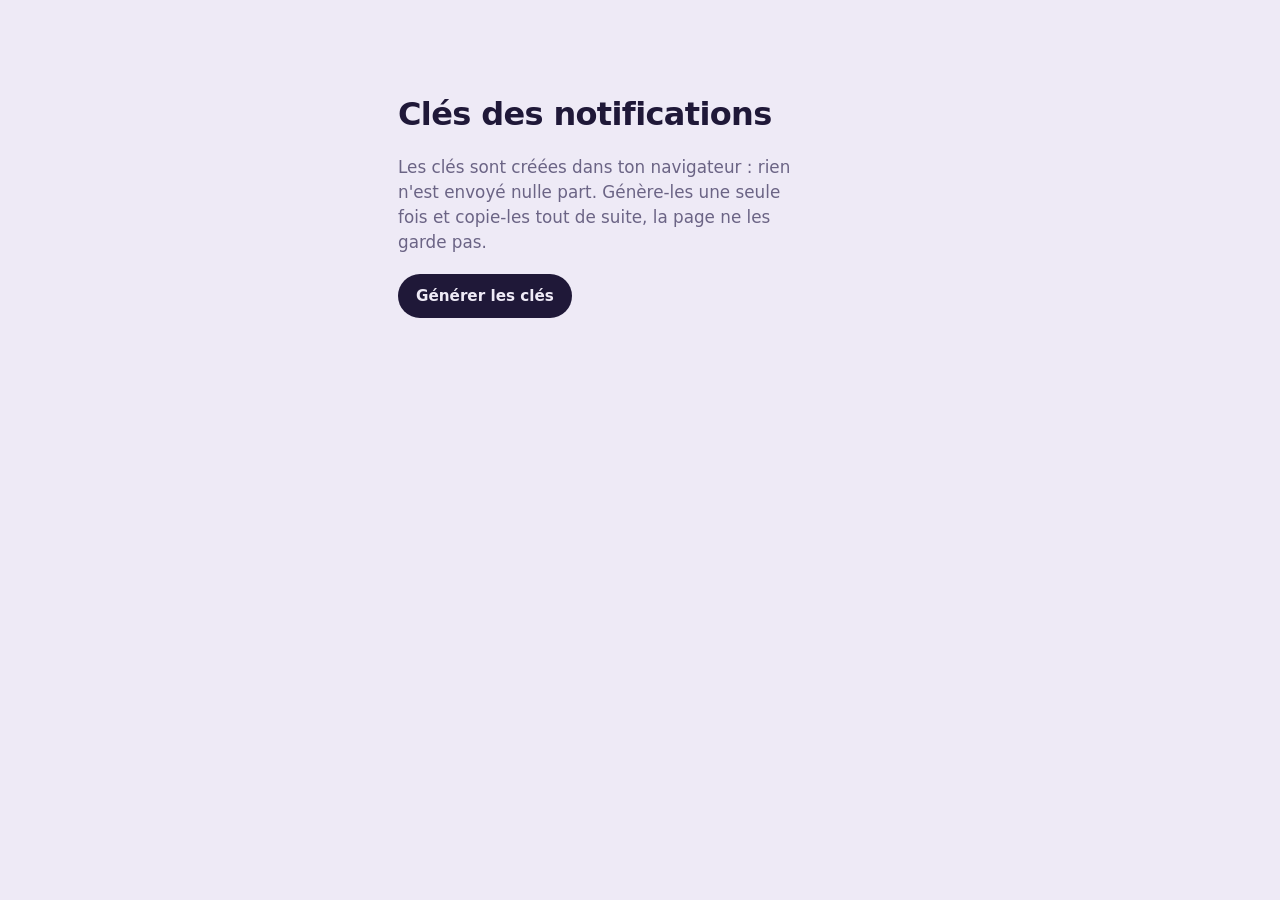
<file: tools/cles.html>
<!doctype html>
<html lang="fr">
<head>
  <meta charset="utf-8">
  <meta name="viewport" content="width=device-width, initial-scale=1, viewport-fit=cover">
  <meta name="robots" content="noindex">
  <title>Clés des notifications</title>
  <link rel="stylesheet" href="../style.css">
  <style>
    .key { margin-top: 22px; }
    .key h2 { font-size: 1rem; margin: 0 0 4px; }
    .key p { margin: 0 0 8px; color: var(--muted); font-size: .92rem; line-height: 1.45; }
    .key textarea { font-family: ui-monospace, Menlo, Consolas, monospace; font-size: 14px; min-height: 0; }
  </style>
</head>
<body>
  <div id="app">
    <main class="screen-msg" style="padding-top: 6vh">
      <h1>Clés des notifications</h1>
      <p class="lead">Les clés sont créées dans ton navigateur : rien n'est envoyé nulle part. Génère-les une seule fois et copie-les tout de suite, la page ne les garde pas.</p>
      <button class="btn" id="gen">Générer les clés</button>
      <div id="out" hidden>
        <section class="key">
          <h2>VAPID_PUBLIC_KEY</h2>
          <p>À mettre dans <strong>config.js</strong> et dans les secrets Supabase.</p>
          <div class="row"><textarea id="pub" rows="3" readonly></textarea><button class="btn ghost small" data-copy="pub">Copier</button></div>
        </section>
        <section class="key">
          <h2>VAPID_PRIVATE_KEY</h2>
          <p>Uniquement dans les secrets Supabase. Ne la mets jamais dans un fichier du site.</p>
          <div class="row"><textarea id="priv" rows="2" readonly></textarea><button class="btn ghost small" data-copy="priv">Copier</button></div>
        </section>
        <section class="key">
          <h2>NOTIFY_SECRET</h2>
          <p>Dans les secrets Supabase et dans <strong>notifications.sql</strong> (à la place de TON_SECRET).</p>
          <div class="row"><textarea id="secret" rows="2" readonly></textarea><button class="btn ghost small" data-copy="secret">Copier</button></div>
        </section>
      </div>
    </main>
  </div>
  <script>
    const b64u = (buf) => btoa(String.fromCharCode(...new Uint8Array(buf)))
      .replace(/\+/g, "-").replace(/\//g, "_").replace(/=+$/, "");

    document.getElementById("gen").addEventListener("click", async (e) => {
      const kp = await crypto.subtle.generateKey({ name: "ECDSA", namedCurve: "P-256" }, true, ["sign", "verify"]);
      document.getElementById("pub").value = b64u(await crypto.subtle.exportKey("raw", kp.publicKey));
      document.getElementById("priv").value = (await crypto.subtle.exportKey("jwk", kp.privateKey)).d;
      document.getElementById("secret").value = b64u(crypto.getRandomValues(new Uint8Array(24)));
      document.getElementById("out").hidden = false;
      e.target.textContent = "Générer de nouvelles clés";
    });

    document.addEventListener("click", async (e) => {
      const id = e.target.dataset && e.target.dataset.copy;
      if (!id) return;
      const field = document.getElementById(id);
      try { await navigator.clipboard.writeText(field.value); }
      catch { field.select(); document.execCommand("copy"); }
      e.target.textContent = "Copié";
      setTimeout(() => (e.target.textContent = "Copier"), 1500);
    });
  </script>
</body>
</html>
</file>
<file: style.css>
/* =========================================================
   Nos sons — styles
   Les couleurs générales sont dans :root ci-dessous.
   ========================================================= */

:root {
  --bg: #EEEAF6;       /* fond lavande */
  --ink: #1F1838;      /* texte */
  --muted: #6B6485;    /* texte secondaire */
  --paper: #FFFFFF;    /* polaroïds */
  --line: #DAD4EA;     /* bordures */
  --soft: #E3DDF0;     /* cases vides */
  --shadow: rgba(31, 24, 56, .45);
  --font: "Bricolage Grotesque", system-ui, -apple-system, "Segoe UI", Roboto, sans-serif;
  --note: "Instrument Serif", Georgia, "Times New Roman", serif;
  color-scheme: light dark;
}

@media (prefers-color-scheme: dark) {
  :root {
    --bg: #16122A;
    --ink: #F1EEFA;
    --muted: #A49EBF;
    --paper: #241F3D;
    --line: #362F57;
    --soft: #2B2548;
    --shadow: rgba(0, 0, 0, .7);
  }
}

* { box-sizing: border-box; }

html, body {
  margin: 0;
  background: var(--bg);
  color: var(--ink);
  font-family: var(--font);
  -webkit-font-smoothing: antialiased;
  -webkit-tap-highlight-color: transparent;
}

#app {
  max-width: 520px;
  margin: 0 auto;
  padding: calc(env(safe-area-inset-top, 0px) + 20px) 18px calc(env(safe-area-inset-bottom, 0px) + 110px);
  min-height: 100dvh;
}

img { max-width: 100%; }

:focus-visible { outline: 3px solid var(--c, #3B5BFF); outline-offset: 2px; }

.loading { color: var(--muted); text-align: center; margin-top: 40vh; }

/* ---------- Boutons & champs ---------- */

.btn {
  font: inherit;
  font-weight: 600;
  font-size: .95rem;
  border: 0;
  border-radius: 999px;
  padding: 10px 18px;
  min-height: 44px;
  display: inline-flex;
  align-items: center;
  justify-content: center;
  gap: 6px;
  background: var(--ink);
  color: var(--bg);
  text-decoration: none;
  cursor: pointer;
}
.btn.ghost { background: transparent; color: var(--ink); box-shadow: inset 0 0 0 1.5px var(--line); }
.btn.small { min-height: 36px; padding: 6px 14px; font-size: .88rem; }
.btn:disabled { opacity: .4; cursor: default; }
.btn.danger { color: #D6336C; }

.field { display: grid; gap: 6px; margin-top: 14px; }
.field label, legend { font-size: .9rem; color: var(--muted); font-weight: 500; }

input, textarea {
  font: inherit;
  font-size: 16px; /* évite le zoom auto sur iPhone */
  width: 100%;
  padding: 12px 14px;
  border-radius: 12px;
  border: 1.5px solid var(--line);
  background: var(--bg);
  color: var(--ink);
}
textarea { resize: vertical; min-height: 64px; }
input:focus, textarea:focus { outline: none; border-color: var(--c, var(--ink)); }

.row { display: flex; gap: 8px; }
.row input { flex: 1; min-width: 0; }

.hint { font-size: .88rem; color: var(--muted); margin: 6px 2px 0; min-height: 1.2em; }
.msg { color: #D6336C; font-size: .92rem; min-height: 1.2em; margin: 10px 0; }

/* ---------- Connexion ---------- */

.auth { padding-top: 12vh; }
.auth h1 { font-size: clamp(2.6rem, 12vw, 3.6rem); letter-spacing: -.035em; line-height: .95; margin: 22px 0 8px; font-weight: 700; }
.auth form { display: grid; gap: 4px; margin-top: 28px; }
.auth form .btn { width: 100%; margin-top: 6px; }

.mark { position: relative; width: 84px; height: 56px; }
.mark span { position: absolute; top: 0; width: 56px; height: 56px; border-radius: 50%; }
.mark span:first-child { left: 0; background: #3B5BFF; }
.mark span:last-child { left: 28px; background: #FF4F8B; opacity: .9; }
.mark span::after { content: ""; position: absolute; inset: 22px; border-radius: 50%; background: var(--bg); }

.lead { color: var(--muted); font-size: 1.05rem; line-height: 1.5; margin: 0 0 18px; max-width: 38ch; }

/* ---------- Tuto de première connexion ---------- */

.onboard { min-height: calc(100dvh - 140px); display: flex; flex-direction: column; }
.ob-progress { display: flex; gap: 6px; margin-bottom: 8px; }
.ob-progress span { height: 4px; flex: 1; border-radius: 4px; background: var(--line); }
.ob-progress span.on { background: var(--c); }
.ob-count { font-size: .85rem; color: var(--muted); margin: 0 0 26px; }
.onboard h1 { font-size: clamp(1.9rem, 8vw, 2.5rem); line-height: 1.02; letter-spacing: -.025em; margin: 0 0 12px; font-weight: 700; }
.onboard p { line-height: 1.55; }
.ob-foot { margin-top: auto; display: flex; gap: 10px; padding-top: 32px; }
.ob-foot .btn { flex: 1; }

.steps { padding-left: 1.3em; line-height: 1.55; margin: 8px 0 0; }
.steps li { margin-bottom: 12px; padding-left: 4px; }
.steps li::marker { font-weight: 700; color: var(--c); }
.platform { margin-top: 18px; padding: 14px 16px; border-radius: 14px; background: var(--soft); }
.platform strong { display: block; margin-bottom: 2px; }
.platform p { margin: 0; color: var(--muted); }

.swatches { border: 0; padding: 0; margin: 22px 0 0; display: flex; flex-wrap: wrap; gap: 10px; }
.swatches legend { margin-bottom: 10px; padding: 0; }
.swatch { position: relative; display: inline-flex; align-items: center; gap: 8px; padding: 7px 14px 7px 7px; border-radius: 999px; box-shadow: inset 0 0 0 1.5px var(--line); cursor: pointer; }
.swatch::before { content: ""; width: 24px; height: 24px; border-radius: 50%; background: var(--c); }
.swatch input { position: absolute; inset: 0; margin: 0; opacity: 0; cursor: pointer; }
.swatch:has(input:checked) { box-shadow: inset 0 0 0 2.5px var(--c); font-weight: 600; }
.swatch:has(input:focus-visible) { outline: 3px solid var(--c); outline-offset: 2px; }

.demo { display: flex; justify-content: center; margin: 10px 0 34px; padding-top: 10px; }
.mini { width: 118px; background: var(--paper); padding: 8px 8px 26px; border-radius: 4px; border-top: 5px solid var(--c); box-shadow: 0 16px 30px -18px var(--shadow); transform: rotate(-5deg); }
.mini + .mini { transform: rotate(6deg) translate(-12px, 16px); }
.mini i { display: block; aspect-ratio: 1; overflow: hidden; border-radius: 2px; }
.mini i::before { content: ""; display: block; width: 100%; height: 100%; background: var(--g); }
.mini.blurred i::before { filter: blur(9px); transform: scale(1.3); }

/* ---------- En-tête ---------- */

.top { display: flex; align-items: flex-start; justify-content: space-between; gap: 12px; }
.top h1 { font-size: clamp(1.9rem, 8.5vw, 2.6rem); line-height: 1; letter-spacing: -.03em; margin: 4px 0 0; font-weight: 700; }
.top h1::first-letter { text-transform: uppercase; }
.avatar { flex: none; width: 44px; height: 44px; border-radius: 50%; border: 0; background: var(--c); color: #fff; font: inherit; font-weight: 700; font-size: 1.05rem; cursor: pointer; }
.streak { margin: 10px 0 0; color: var(--muted); }
.streak strong { color: var(--ink); font-size: 1.15rem; }

/* ---------- Polaroïds ---------- */

.board { display: grid; gap: 34px; margin-top: 26px; }

.polaroid {
  background: var(--paper);
  padding: 12px 12px 16px;
  border-radius: 6px;
  border-top: 6px solid var(--c);
  box-shadow: 0 22px 40px -26px var(--shadow), 0 1px 0 var(--line);
  transform: rotate(var(--tilt, 0deg));
}
.board .polaroid.mine { --tilt: -1.1deg; }
.board .polaroid.theirs { --tilt: 1.3deg; }

.p-head { display: flex; justify-content: space-between; align-items: baseline; gap: 8px; margin: 0 2px 10px; }
.who { color: var(--c); font-weight: 700; }
.p-head time { font-size: .85rem; color: var(--muted); }

.cover { position: relative; display: block; aspect-ratio: 1; overflow: hidden; border-radius: 3px; background: var(--soft); }
.cover img { display: block; width: 100%; height: 100%; object-fit: cover; }
.cover .ph { position: absolute; inset: 0; display: grid; place-items: center; padding: 24px; text-align: center; color: var(--muted); font-size: 1rem; line-height: 1.4; }
.cover .big-note { font-size: 3rem; }

.cover.blur img { filter: blur(24px) saturate(1.5); transform: scale(1.25); }
.veil { position: absolute; inset: 0; display: grid; place-items: center; padding: 28px; text-align: center; color: #fff; font-weight: 600; font-size: 1.1rem; line-height: 1.35; background: rgba(20, 15, 40, .25); text-shadow: 0 1px 8px rgba(0,0,0,.4); }

.title { font-weight: 600; font-size: 1.08rem; margin: 12px 2px 0; line-height: 1.3; }
.note { font-family: var(--note); font-style: italic; font-size: 1.4rem; line-height: 1.25; margin: 8px 2px 0; overflow-wrap: anywhere; }
.photo { display: block; width: 100%; border-radius: 3px; margin-top: 14px; }
.player iframe { display: block; width: 100%; height: 152px; border: 0; border-radius: 12px; margin-top: 14px; }
.actions { display: flex; flex-wrap: wrap; gap: 8px; margin-top: 14px; }

.polaroid.empty { background: transparent; box-shadow: none; border: 2px dashed var(--line); border-top: 6px solid var(--c); }
.polaroid.empty .cover { background: transparent; aspect-ratio: auto; min-height: 140px; }

.composer .cover:not(:has(img)) { border: 2px dashed var(--line); background: transparent; }
.photo-row { display: flex; align-items: center; gap: 12px; margin-top: 14px; flex-wrap: wrap; }
.photo-thumb { width: 64px; height: 64px; object-fit: cover; border-radius: 8px; }

.reveal .cover img { animation: unblur 1.1s cubic-bezier(.2,.7,.2,1); }
@keyframes unblur {
  from { filter: blur(24px) saturate(1.5); transform: scale(1.25); }
  to   { filter: none; transform: none; }
}

/* ---------- Calendrier ---------- */

.cal-head { display: flex; align-items: center; justify-content: space-between; margin: 26px 0 14px; }
.cal-head h2 { margin: 0; font-size: 1.25rem; font-weight: 700; }
.cal-head h2::first-letter { text-transform: uppercase; }
.cal-head .btn { width: 44px; padding: 0; }
.cal { display: grid; grid-template-columns: repeat(7, 1fr); gap: 6px; }
.dow { text-align: center; font-size: .8rem; color: var(--muted); padding-bottom: 4px; }

.cell { position: relative; aspect-ratio: 1; border: 0; padding: 0; border-radius: 9px; background: var(--soft); overflow: hidden; font: inherit; color: var(--muted); cursor: pointer; }
.cell:disabled { cursor: default; }
.cell.out { visibility: hidden; }
.cell.future { background: transparent; box-shadow: inset 0 0 0 1px var(--line); }
.cell.today { box-shadow: inset 0 0 0 2px var(--ink); }
.cell .n { position: absolute; left: 6px; top: 4px; font-size: .75rem; font-weight: 600; z-index: 3; }
.cell.has .n { color: #fff; text-shadow: 0 1px 3px rgba(0,0,0,.7); }
.cell img { position: absolute; inset: 0; width: 100%; height: 100%; object-fit: cover; }
.cell img.a { clip-path: polygon(0 0, 100% 0, 0 100%); }
.cell img.b { clip-path: polygon(100% 0, 100% 100%, 0 100%); }
.cell.both::after { content: ""; position: absolute; inset: 0; z-index: 2; background: linear-gradient(to top left, transparent calc(50% - 1.5px), var(--paper) 50%, transparent calc(50% + 1.5px)); }
.cell.solo { box-shadow: inset 0 -4px 0 var(--c); }
.cell .tag { position: absolute; inset: 0; display: grid; place-items: center; background: var(--c); color: #fff; font-size: 1.2rem; }

.legend { display: flex; gap: 16px; margin-top: 14px; font-size: .88rem; color: var(--muted); }
.legend span::before { content: ""; display: inline-block; width: 10px; height: 10px; border-radius: 50%; background: var(--c); margin-right: 6px; }

.stats { display: grid; grid-template-columns: repeat(3, 1fr); gap: 10px; margin-top: 28px; }
.stats div { background: var(--paper); border-radius: 14px; padding: 14px; }
.stats strong { display: block; font-size: 1.6rem; letter-spacing: -.02em; }
.stats span { font-size: .82rem; color: var(--muted); line-height: 1.3; display: block; }

/* ---------- Navigation ---------- */

.tabs {
  position: fixed; left: 0; right: 0; bottom: 0; z-index: 10;
  display: flex; justify-content: center; gap: 8px;
  padding: 10px 16px calc(env(safe-area-inset-bottom, 0px) + 10px);
  background: color-mix(in srgb, var(--bg) 86%, transparent);
  -webkit-backdrop-filter: blur(14px); backdrop-filter: blur(14px);
  border-top: 1px solid var(--line);
}
.tab { flex: 1; max-width: 240px; font: inherit; font-weight: 600; min-height: 46px; border: 0; border-radius: 999px; background: transparent; color: var(--muted); cursor: pointer; }
.tab[aria-current="page"] { background: var(--ink); color: var(--bg); }

/* ---------- Feuille du bas (menu, détail d'un jour) ---------- */

dialog.sheet {
  border: 0; padding: 0; margin: auto auto 0;
  width: 100%; max-width: 520px; max-height: 92dvh; overflow: auto;
  border-radius: 24px 24px 0 0;
  background: var(--bg); color: var(--ink);
}
dialog.sheet::backdrop { background: rgba(20, 15, 40, .5); }
.sheet-inner { padding: 22px 18px calc(env(safe-area-inset-bottom, 0px) + 26px); }
.sheet-inner h2 { margin: 0 0 18px; font-size: 1.4rem; letter-spacing: -.02em; }
.sheet-inner h2::first-letter { text-transform: uppercase; }
.sheet-inner .board { margin-top: 0; }
.menu-list { display: grid; gap: 10px; }
.menu-list .btn { width: 100%; }
.menu-list h3 { margin: 10px 0 0; font-size: .95rem; color: var(--muted); font-weight: 600; }
.menu-list h3:first-child { margin-top: 0; }
.menu-note { margin: 0; line-height: 1.45; }

/* ---------- Bandeau notifications ---------- */

.banner { margin-top: 18px; padding: 14px 16px; border-radius: 14px; background: var(--paper); border-left: 5px solid var(--c); }
.banner p { margin: 0; line-height: 1.45; }
.banner .actions { margin-top: 12px; }

/* ---------- Toast ---------- */

#toast {
  position: fixed; left: 50%; bottom: calc(env(safe-area-inset-bottom, 0px) + 84px); z-index: 50;
  transform: translate(-50%, 20px); opacity: 0; pointer-events: none;
  background: var(--ink); color: var(--bg); padding: 12px 18px; border-radius: 999px;
  font-weight: 600; font-size: .95rem; max-width: calc(100% - 32px); text-align: center;
  transition: opacity .2s, transform .2s;
}
#toast.show { opacity: 1; transform: translate(-50%, 0); }

.screen-msg { padding-top: 18vh; }
.screen-msg h1 { font-size: 2rem; letter-spacing: -.02em; }
.screen-msg code { background: var(--soft); padding: 2px 6px; border-radius: 6px; }

@media (prefers-reduced-motion: reduce) {
  *, *::before, *::after { animation: none !important; transition: none !important; }
}
</file>
